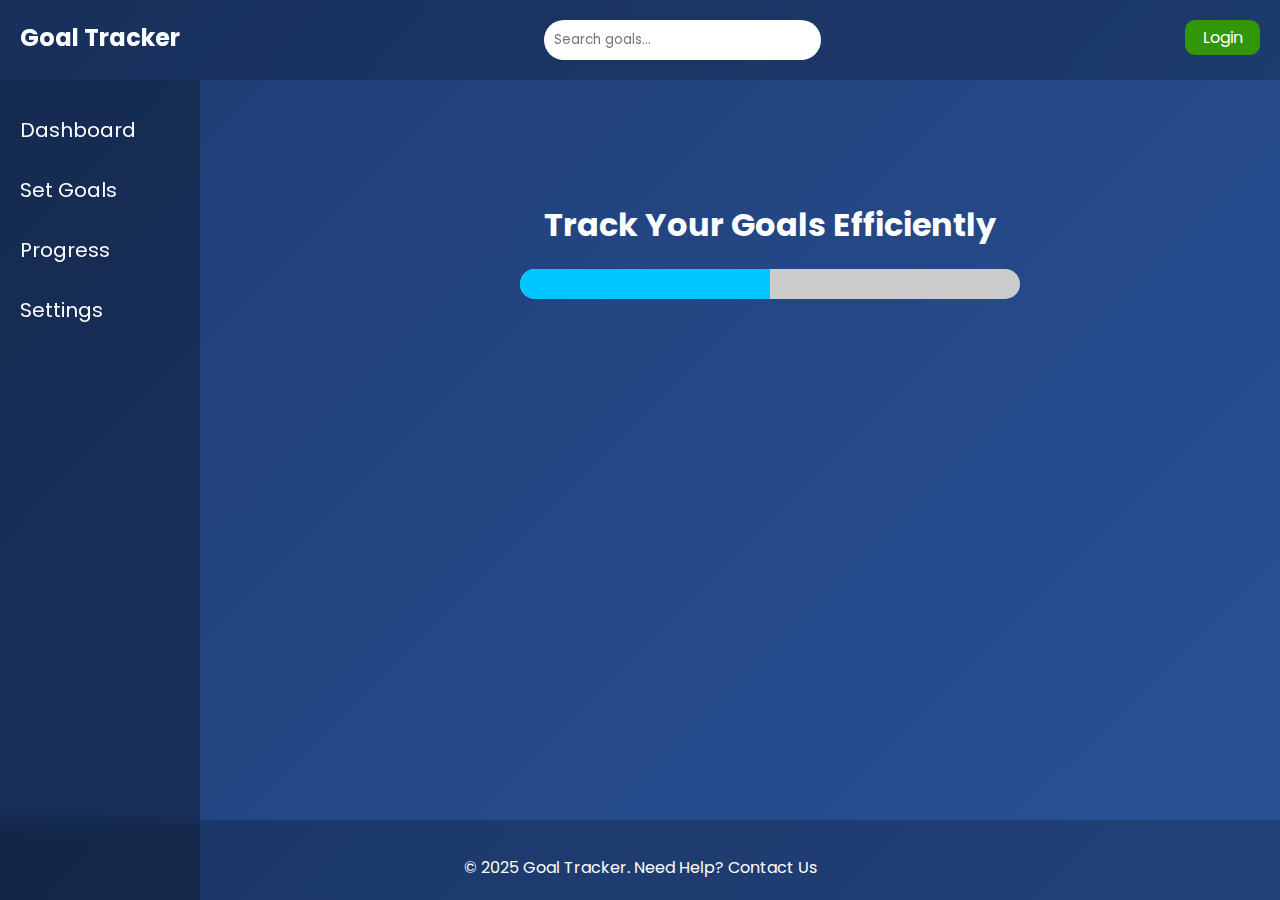
<file: WEEK3_TASK/index.html>
<!DOCTYPE html>
<html lang="en">
<head>
    <meta charset="UTF-8" />
    <meta name="viewport" content="width=device-width, initial-scale=1.0" />
    <title>Goal Tracker</title>
    <link href="https://unpkg.com/boxicons@2.1.4/css/boxicons.min.css" rel="stylesheet" />
    <link rel="stylesheet" href="styles.css" />
</head>
<body>
    <div class="navbar">
        <div class="logo"><h2>Goal Tracker</h2></div>
        <div class="search-bar">
            <input type="text" placeholder="Search goals..." />
        </div>
        <a href="login.html" class="login-btn">Login</a>
    </div>

    <div class="sidebar">
        <ul>
            <li><a href="#">Dashboard</a></li>
            <li><a href="set_goals.html">Set Goals</a></li>
            <li><a href="progress.html" id="progressLink">Progress</a></li>
            <li><a href="#">Settings</a></li>
        </ul>
    </div>

    <div class="container">
        <h1>Track Your Goals Efficiently</h1>
        <div class="progress-bar" id="progressBar">
            <div class="progress"></div>
        </div>
    </div>

    <div class="footer">
        <p>
            &copy; 2025 Goal Tracker. Need Help?
            <a href="#">Contact Us</a>
        </p>
    </div>

    <script>
        document.getElementById("progressBar").addEventListener("click", function() {
            window.location.href = "progress.html";
        });
    </script>
</body>
</html>
</file>
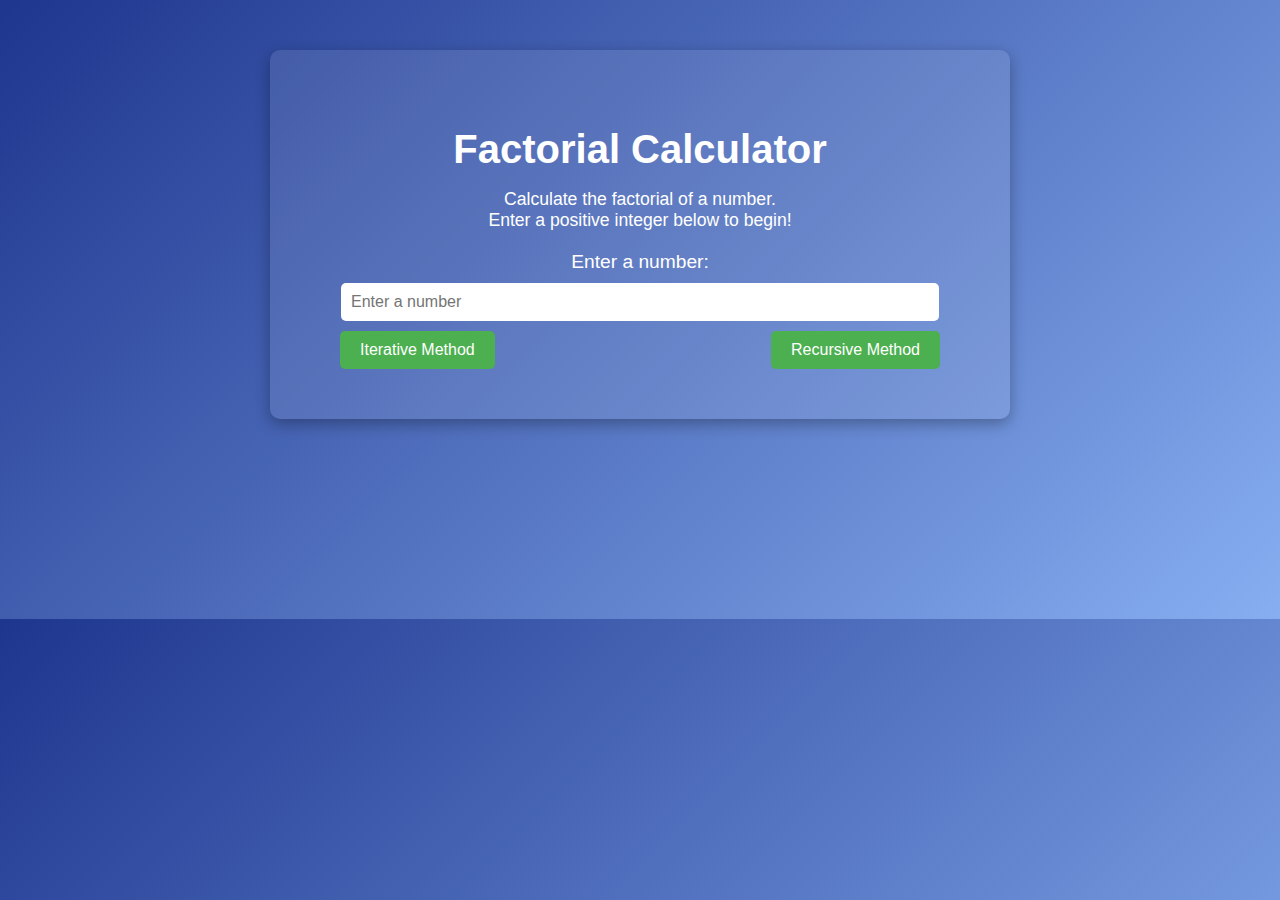
<file: WEEK1_TASK/factorial.html>
<!DOCTYPE html>
<html lang="en">
<head>
  <meta charset="UTF-8">
  <meta name="viewport" content="width=device-width, initial-scale=1.0">
  <title>Factorial Calculator</title>
  <link rel="stylesheet" href="factorial.css">
</head>
<body>
  <section id="factorial-calculator">
    <h1>Factorial Calculator</h1>
    <p>Calculate the factorial of a number.
        <br>Enter a positive integer below to begin!</p>
    <form id="factorial-form">
      <label for="number-input">Enter a number:</label>
      <input type="number" id="number-input" min="0" placeholder="Enter a number" required>
      <div class="buttons">
        <button type="button" id="calculate-iterative">Iterative Method</button>
        <button type="button" id="calculate-recursive">Recursive Method</button>
      </div>
    </form>
    <div id="output-container">
      <h3>Result</h3>
      <p id="output"></p>
    </div>
  </section>
  <footer>
 
  </footer>
  <script src="factorial.js"></script>
</body>
</html>
</file>
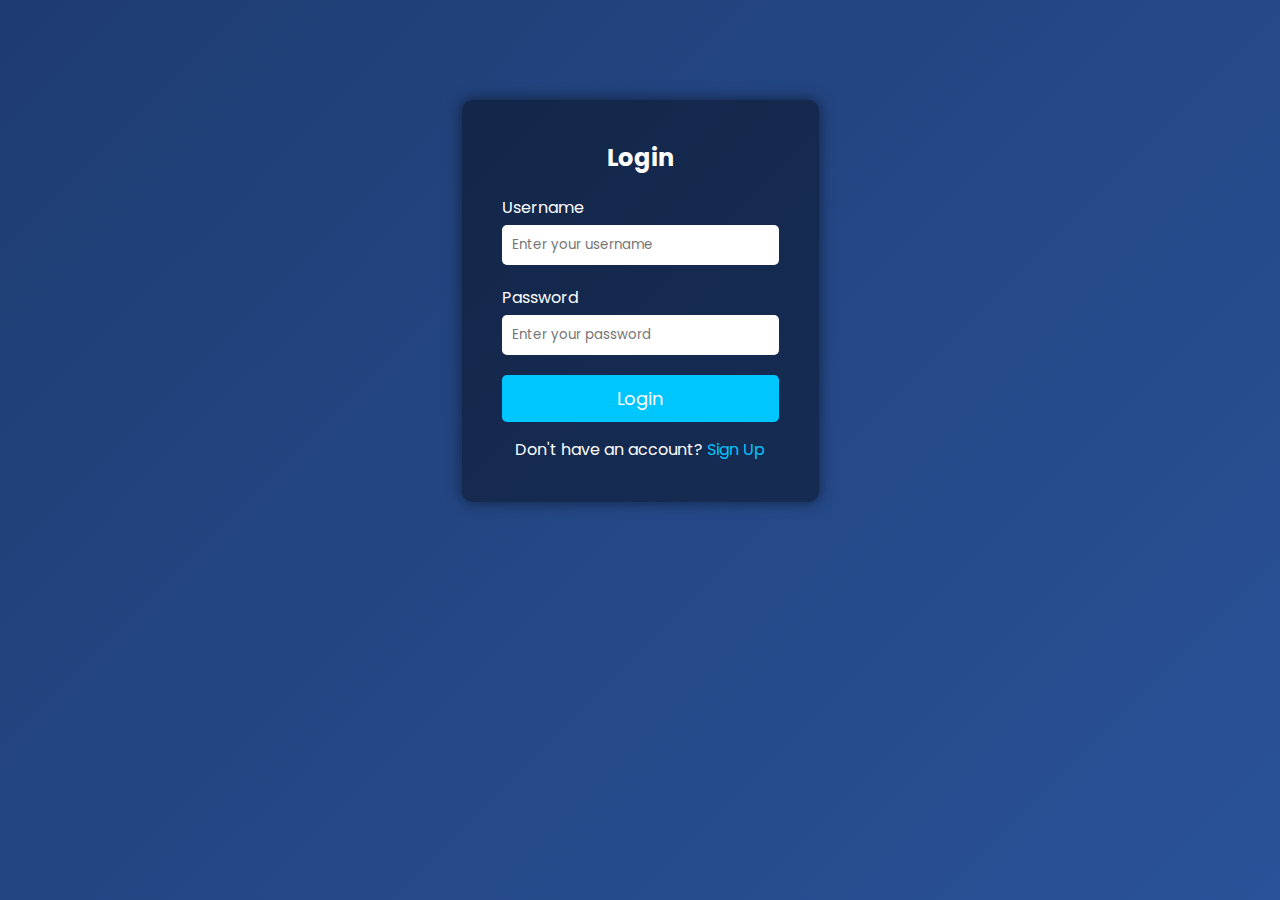
<file: WEEK3_TASK/login.html>
<!DOCTYPE html>
<html lang="en">
<head>
    <meta charset="UTF-8" />
    <meta name="viewport" content="width=device-width, initial-scale=1.0" />
    <title>Login - Goal Tracker</title>
    <link rel="stylesheet" href="styles.css" />
</head>
<body>
    <div class="login-container">
        <h2>Login</h2>
        <form id="loginForm">
            <div class="input-group">
                <label for="username">Username</label>
                <input type="text" id="username" placeholder="Enter your username" required />
            </div>

            <div class="input-group">
                <label for="password">Password</label>
                <input type="password" id="password" placeholder="Enter your password" required />
            </div>

            <button type="submit">Login</button>
        </form>
        <p>Don't have an account? <a href="#">Sign Up</a></p>
    </div>

    <!-- <script src="login.js"></script> -->
    <script src="script.js"></script>
</body>
</html>
</file>
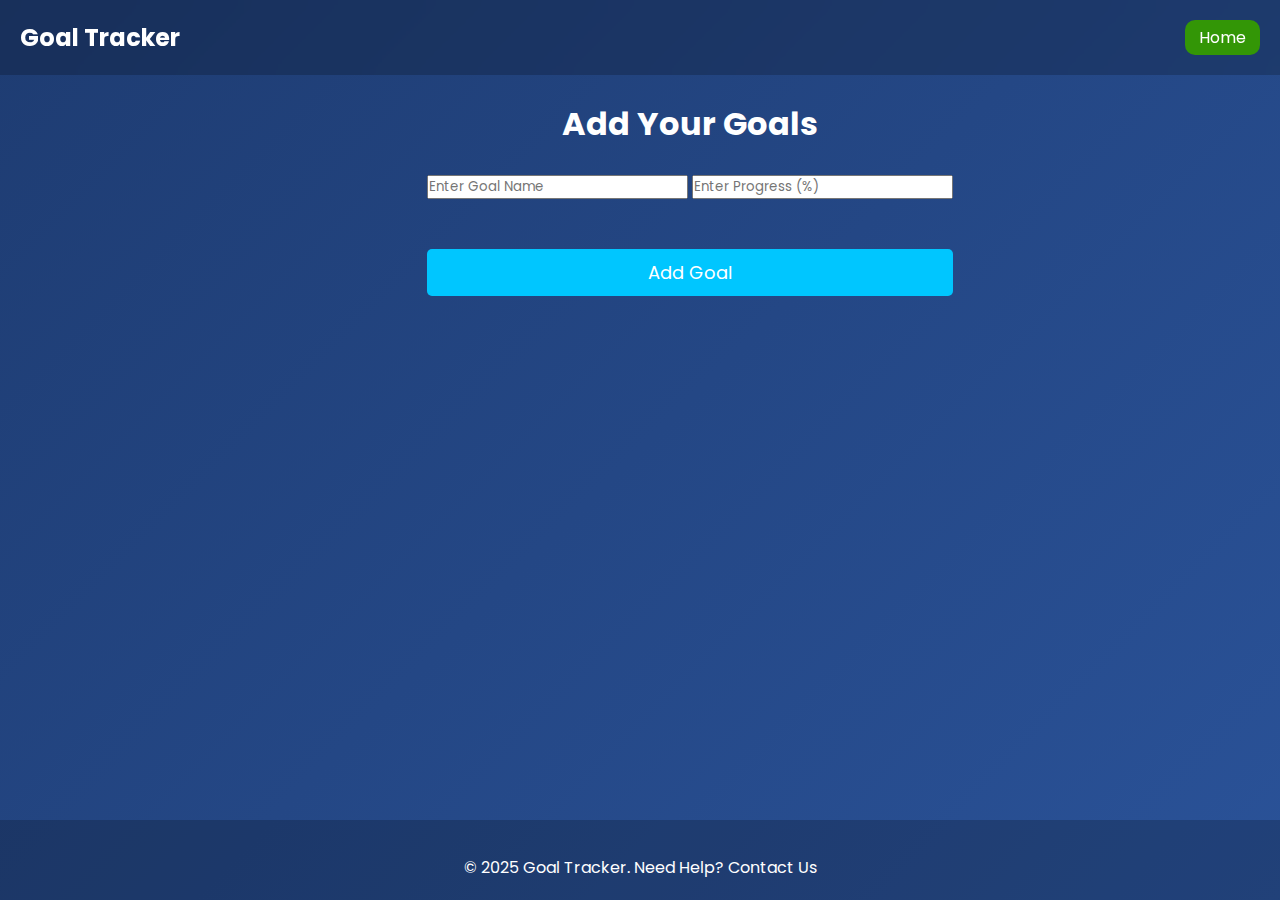
<file: WEEK3_TASK/set_goals.html>
<!DOCTYPE html>
<html lang="en">
<head>
    <meta charset="UTF-8" />
    <meta name="viewport" content="width=device-width, initial-scale=1.0" />
    <title>Set Goals</title>
    <link href="https://unpkg.com/boxicons@2.1.4/css/boxicons.min.css" rel="stylesheet" />
    <link rel="stylesheet" href="styles.css" />
</head>
<body>
    <div class="navbar">
        <div class="logo"><h2>Goal Tracker</h2></div>
        <a href="index.html" class="login-btn">Home</a>
    </div>

    <div class="container1">
        <h1>Add Your Goals</h1><br>
        <form id="goalForm">
            <input type="text" id="goalName" placeholder="Enter Goal Name" required />
            <input type="number" id="goalProgress" placeholder="Enter Progress (%)" required /><br><br><br>
            <button type="submit">Add Goal</button>
        </form>
        <div id="goalList"></div>
    </div>

    <div class="footer">
        <p>
            &copy; 2025 Goal Tracker. Need Help?
            <a href="#">Contact Us</a>
        </p>
    </div>

    <script src="script.js"></script>
</body>
</html>
</file>
<file: WEEK3_TASK/styles.css>
@import url("https://fonts.googleapis.com/css2?family=Poppins:wght@300;400;600&display=swap");

* {
    margin: 0;
    padding: 0;
    box-sizing: border-box;
    font-family: "Poppins", sans-serif;
}

body {
    display: flex;
    flex-direction: column;
    min-height: 100vh;
    background: linear-gradient(135deg, #1e3c72, #2a5298);
    color: white;
}

.navbar {
    width: 100vw;
    position:fixed;
    
    display: flex;
    justify-content: space-between;
    padding: 20px;
    background: rgba(0, 0, 0, 0.2);
    backdrop-filter: blur(10px);
}

.navbar .search-bar input {
    padding: 10px;
    border: none;
    border-radius: 20px;
    outline: none;
}

.login-btn {
    color: white;
    text-decoration: none;
    background-color: rgb(51, 150, 6);
    border-radius: 10px;
    width: 75px;
    height: 35px;
    text-align: center;
    display: flex;
    align-items: center;
    justify-content: center;
}

.sidebar {
    width: 200px;
    height: 100vh;
    position: fixed;
    left: 0;
    top: 80px;
    background: rgba(0, 0, 0, 0.3);
    backdrop-filter: blur(10px);
    padding: 20px;
}

.sidebar ul {
    list-style: none;
}

.sidebar ul li {
    padding: 15px 0;
}

.sidebar ul li a {
    color: white;
    text-decoration: none;
    font-size: 20px;
}

.container {
    margin-left: 260px;
    padding: 20px;
    display: flex;
    flex-direction: column;
    align-items: center;
    justify-content: center;
    height: 500px;
}






.progress-bar {
    width: 100%;
    max-width: 500px;
    height: 30px;
    background: #ccc;
    border-radius: 20px;
    overflow: hidden;
    margin-top: 20px;
}

.progress-bar .progress {
    width: 50%;
    height: 100%;
    background: #00c6ff;
    transition: width 0.5s ease-in-out;
}

.footer {
    margin-top: auto;
    padding: 20px;
    background: rgba(0, 0, 0, 0.2);
    text-align: center;
}

.footer a {
    color: white;
}


/**/

.login-container {
    max-width: 400px;
    margin: 100px auto;
    padding: 40px;
    background: rgba(0, 0, 0, 0.4);
    border-radius: 10px;
    box-shadow: 0 0 15px rgba(0, 0, 0, 0.5);
    text-align: center;
}

.login-container h2 {
    margin-bottom: 20px;
    color: white;
}

.input-group {
    margin-bottom: 20px;
    text-align: left;
}

.input-group label {
    display: block;
    color: white;
    font-size: 16px;
    margin-bottom: 5px;
}

.input-group input {
    width: 100%;
    padding: 10px;
    border: none;
    border-radius: 5px;
    outline: none;
}

button {
    width: 100%;
    padding: 10px;
    background-color: #00c6ff;
    border: none;
    border-radius: 5px;
    color: white;
    font-size: 18px;
    cursor: pointer;
    transition: background 0.3s ease;
}

button:hover {
    background-color: #0084cc;
}

p {
    margin-top: 15px;
    color: white;
}

p a {
    color: #00c6ff;
    text-decoration: none;
}

p a:hover {
    text-decoration: underline;
}




/* Set Goals Page Styling */

.container1 {
    margin-left: 100px;
    padding: 100px;
    display: flex;
    flex-direction: column;
    align-items: center;
    justify-content: center;
    
}

.goal-form {
    max-width: 500px;
    width: 100%;
    background: rgba(0, 0, 0, 0.4);
    padding: 30px;
    border-radius: 10px;
    box-shadow: 0 0 15px rgba(0, 0, 0, 0.5);
}

.goal-form input,
.goal-form button {

    width: 100%;
    padding: 10px;
    margin-bottom: 15px;
    border: none;
    border-radius: 5px;
}

.goal-form input {
    outline: none;
}

.goal-form button {
    background-color: #00c6ff;
    color: white;
    font-size: 18px;
    cursor: pointer;
    transition: background 0.3s ease;

}

.goal-form button:hover {
    background-color: #0084cc;
}

.goal-list p {
    color: white;
    margin: 10px 0;
}

.goal-list button {
    padding: 5px 10px;
    background: #ff5733;
    border: none;
    border-radius: 5px;
    color: white;
    cursor: pointer;
}

.goal-list button:hover {
    background: #c70000;
}
</file>
<file: WEEK1_TASK/factorial.css>
body {
    font-family: 'Arial', sans-serif;
    margin: 0;
    padding: 0;
    background: linear-gradient(135deg, #1e368e, #87aef1);
    color: #fff;
    text-align: center;
  }
  
  #factorial-calculator {
    padding: 50px 70px;
    max-width: 600px;
    margin: 50px auto;
    background: rgba(255, 255, 255, 0.1);
    border-radius: 10px;
    box-shadow: 0 5px 15px rgba(0, 0, 0, 0.3);
  }
  
  h1 {
    font-size: 2.5em;
    margin-bottom: 10px;
  }
  
  p {
    font-size: 1.1em;
    margin-bottom: 20px;
  }
  
  label {
    font-size: 1.2em;
  }
  
  input {
    padding: 10px;
    width: calc(100% - 22px);
    margin: 10px 0;
    border-radius: 5px;
    border: none;
    font-size: 1em;
  }
  
  input:focus {
    outline: none;
    box-shadow: 0 0 10px rgba(255, 255, 255, 0.5);
  }
  
  .buttons {
    display: flex;
    justify-content: space-between;
  }
  
  button {
    padding: 10px 20px;
    background: #4CAF50;
    border: none;
    border-radius: 5px;
    color: #fff;
    font-size: 1em;
    cursor: pointer;
    transition: background 0.3s;
  }
  
  button:hover {
    background: #45a049;
  }
  
  #output-container {
    margin-top: 20px;
    text-align: left;
    background: rgba(255, 255, 255, 0.2);
    padding: 20px;
    border-radius: 10px;
    display: none;
  }
  
  #output-container h3 {
    margin: 0 0 10px;
  }
  
  footer {
    margin-top: 200px;
    font-size: 0.9em;
  }
</file>
